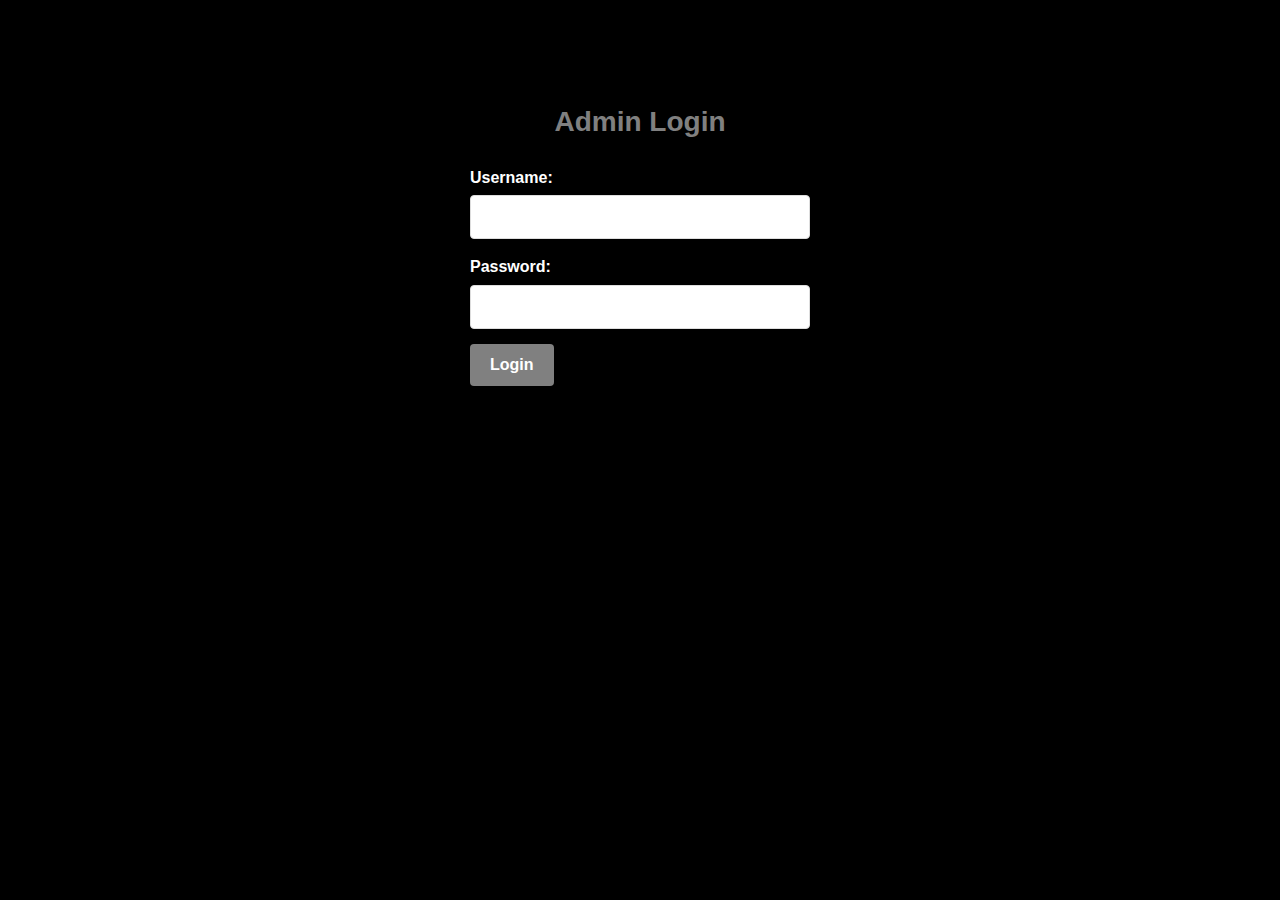
<file: admin/index.html>
<!DOCTYPE html>
<html lang="en">
<head>
    <meta charset="UTF-8">
    <meta name="viewport" content="width=device-width, initial-scale=1.0">
    <title>Music Catalog Admin - Fixed</title>
    <link rel="stylesheet" href="styles.css">
</head>
<body>
    <div class="container login-container">
        <h2>Admin Login</h2>
        <form id="login-form">
            <div class="form-group">
                <label for="username">Username:</label>
                <input type="text" id="username" name="username" required>
            </div>
            <div class="form-group">
                <label for="password">Password:</label>
                <input type="password" id="password" name="password" required>
            </div>
            <button type="submit">Login</button>
        </form>
    </div>
    
    <div class="container" id="admin-panel" style="display:none;">
        <h2>Upload New Catalog</h2>
        <form id="upload-form" enctype="multipart/form-data">
            <div class="form-group">
                <label for="title">Title:*</label>
                <input type="text" id="title" name="title" required>
            </div>
            <!-- <div class="form-group">
                <label for="description">Description:</label>
                <textarea id="description" name="description" rows="3"></textarea>
            </div> -->
            <div class="form-group">
                <label for="cover">Cover Image:*</label>
                <input type="file" id="cover" name="cover_image" accept="image/*" required>
                <div id="image-preview"></div>
            </div>
            
            <h3>Streaming Links</h3>
            <div class="form-group">
                <label for="spotify_url">Spotify URL:</label>
                <input type="url" id="spotify_url" name="spotify_url">
            </div>
            <div class="form-group">
                <label for="apple_music_url">Apple Music URL:</label>
                <input type="url" id="apple_music_url" name="apple_music_url">
            </div>
            <div class="form-group">
                <label for="youtubemusic_url">YouTube Music URL:</label>
                <input type="url" id="youtubemusic_url" name="youtubemusic_url">
            </div>
            <div class="form-group">
                <label for="audiomack_url">Audiomack URL:</label>
                <input type="url" id="audiomack_url" name="audiomack_url">
            </div>
            <div class="form-group">
                <label for="boomplay_url">Boomplay URL:</label>
                <input type="url" id="boomplay_url" name="boomplay_url">
            </div>
            <div class="form-group">
                <label for="soundcloud_url">SoundCloud URL:</label>
                <input type="url" id="soundcloud_url" name="soundcloud_url">
            </div>
            
            <button type="submit">Upload Catalog</button>
        </form>
        
        <h3>Your Catalogs</h3>
        <div id="admin-list"></div>
        
        <div id="message" class="message"></div>
    </div>

    <script src="admin.js"></script>
</body>
</html>
</file>
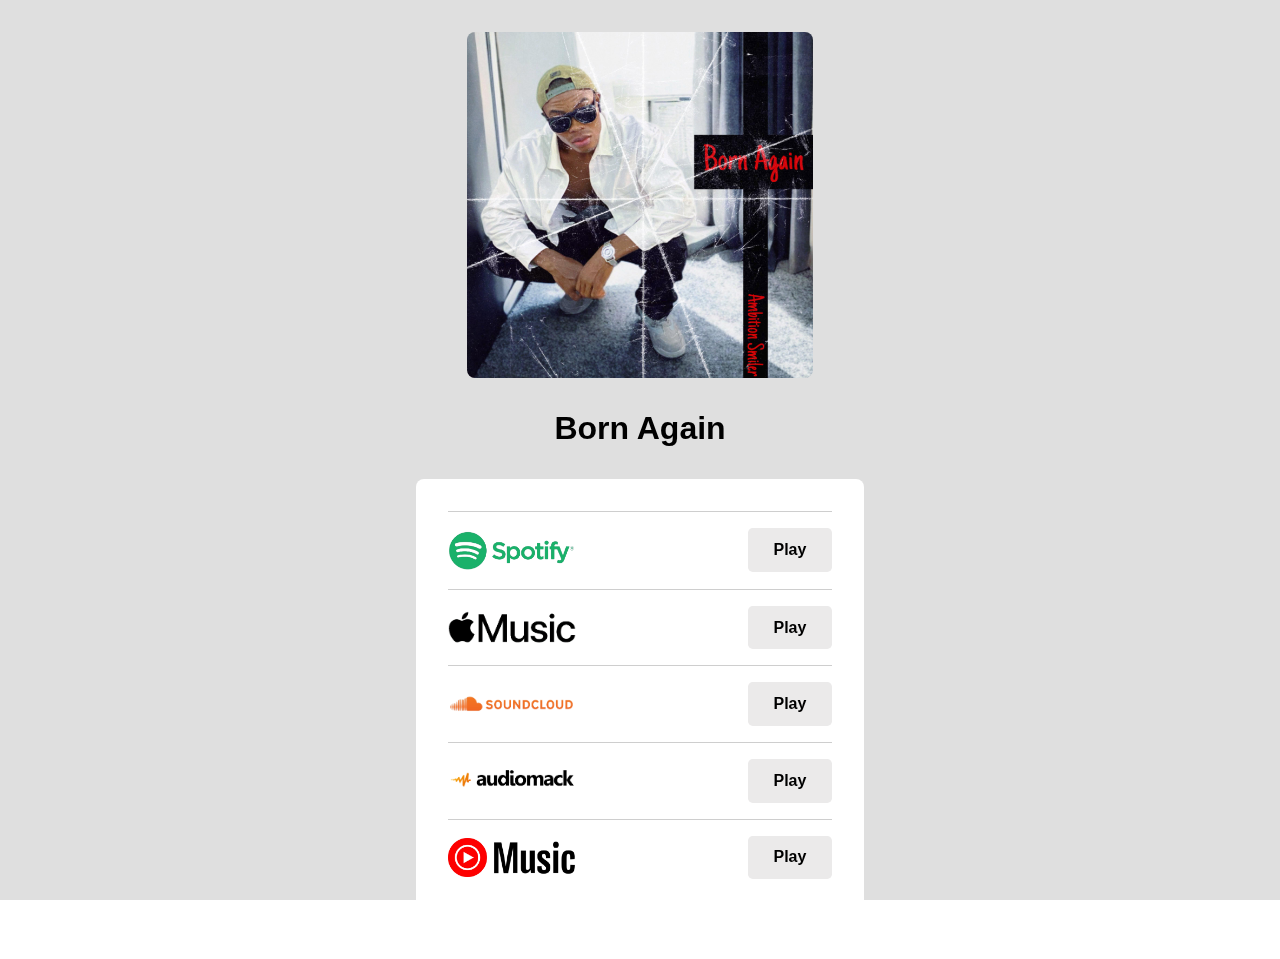
<file: born.html>
<!doctype html>
<html lang="en">
<head>
  <meta charset="utf-8">
  <title>Track Details</title>
  <meta name="viewport" content="width=device-width, initial-scale=1.0">
  <link rel="icon" type="image/png" href="/favicon.png">
  <link rel="stylesheet" href="assets/css/born.css">
</head>
<body>
  <div class="track-container">
    <img class="track-cover" src="images/born.jpg" alt="Track Cover">
    <h2 class="track-title">Born Again</h2>

    <div class="platforms">
      <div class="platform-row">
        <img class="platform-logo" src="images/spotify.png" alt="Spotify">
        <a class="play-btn" href="https://open.spotify.com/track/1Sr44s16rUkUXiJHiDBRSr?si=Sw2M_BcuTx-Afbgxt5RB4A" target="_blank">Play</a>
      </div>
      <div class="platform-row">
        <img class="platform-logo" src="images/apple.png" alt="Apple Music">
        <a class="play-btn" href="https://music.apple.com/ng/album/born-again/1830799183?i=1830799184" target="_blank">Play</a>
      </div>
      <div class="platform-row">
        <img class="platform-logo" src="images/soundcloud.png" alt="YouTube">
        <a class="play-btn" href="https://on.soundcloud.com/4VomGhPRS2eYZ4b6Ev" target="_blank">Play</a>
      </div>
      <div class="platform-row">
        <img class="platform-logo" src="images/audiomack.png" alt="YouTube">
        <a class="play-btn" href="https://audiomack.com/ambition-smiler/song/born-again-1?share-user-id=26207468" target="_blank">Play</a>
      </div>
      <div class="platform-row">
        <img class="platform-logo" src="images/youtubemusic.png" alt="YouTube">
        <a class="play-btn" href="https://music.youtube.com/watch?v=j1Q3PiPm-6M&si=3V6E7l0iFd0MY8w2" target="_blank">Play</a>
      </div>
    </div>
  </div>
</body>
</html>
</file>
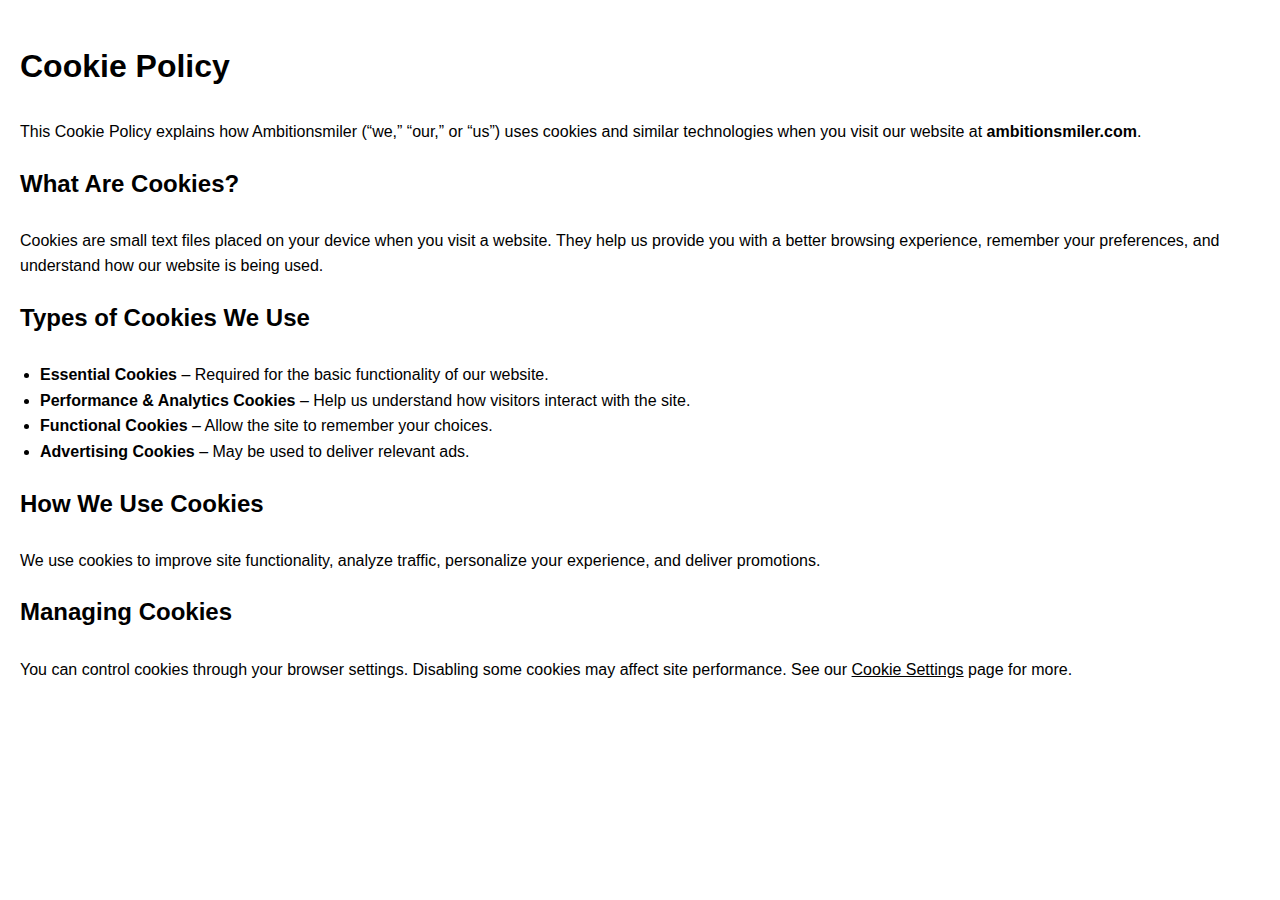
<file: cookiepolicy.html>
<!DOCTYPE html>
<html lang="en">
<head>
  <meta charset="UTF-8">
  <meta name="viewport" content="width=device-width, initial-scale=1.0">
  <link rel="icon" type="image/png" href="/favicon.png">
  <title>Cookie Policy | Ambitionsmiler</title>
  <style>
    body {
      font-family:sans-serif;
      background: #fff;
      color: #000;
      line-height: 1.6;
      margin: 0;
      padding: 20px;
    }
    h1, h2 {
      padding-bottom: 5px;
    }
    a {
      color: #000;
      text-decoration: underline;
    }
    ul {
      padding-left: 20px;
    }
  </style>
</head>
<body>
  <h1>Cookie Policy</h1>
  <p>This Cookie Policy explains how Ambitionsmiler (“we,” “our,” or “us”) uses cookies and similar technologies when you visit our website at <strong>ambitionsmiler.com</strong>.</p>

  <h2>What Are Cookies?</h2>
  <p>Cookies are small text files placed on your device when you visit a website. They help us provide you with a better browsing experience, remember your preferences, and understand how our website is being used.</p>

  <h2>Types of Cookies We Use</h2>
  <ul>
    <li><strong>Essential Cookies</strong> – Required for the basic functionality of our website.</li>
    <li><strong>Performance & Analytics Cookies</strong> – Help us understand how visitors interact with the site.</li>
    <li><strong>Functional Cookies</strong> – Allow the site to remember your choices.</li>
    <li><strong>Advertising Cookies</strong> – May be used to deliver relevant ads.</li>
  </ul>

  <h2>How We Use Cookies</h2>
  <p>We use cookies to improve site functionality, analyze traffic, personalize your experience, and deliver promotions.</p>

  <h2>Managing Cookies</h2>
  <p>You can control cookies through your browser settings. Disabling some cookies may affect site performance. See our <a href="cookie-settings.html">Cookie Settings</a> page for more.</p>
</body>
</html>
</file>
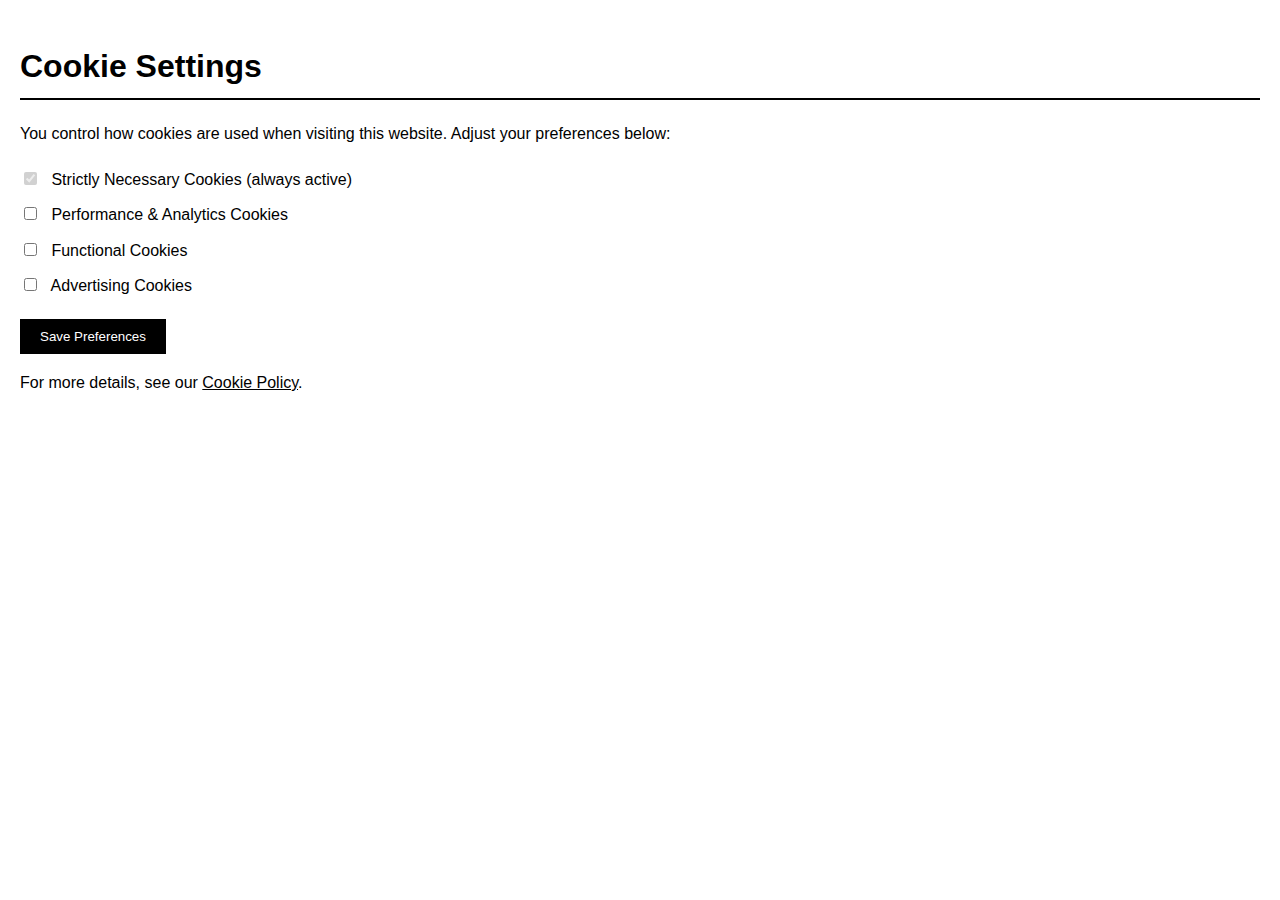
<file: cookiesettings.html>
<!DOCTYPE html>
<html lang="en">
<head>
  <meta charset="UTF-8">
  <meta name="viewport" content="width=device-width, initial-scale=1.0">
  <link rel="icon" type="image/png" href="/favicon.png">
  <title>Cookie Settings | Ambitionsmiler</title>
  <style>
    body {
      font-family:sans-serif;
      background: #fff;
      color: #000;
      line-height: 1.6;
      margin: 0;
      padding: 20px;
    }
    h1 {
      border-bottom: 2px solid #000;
      padding-bottom: 5px;
    }
    form {
      margin-top: 20px;
    }
    label {
      display: block;
      margin-bottom: 10px;
    }
    input[type="checkbox"] {
      margin-right: 10px;
    }
    button {
      background: #000;
      color: #fff;
      border: none;
      padding: 10px 20px;
      cursor: pointer;
      margin-top: 10px;
    }
    button:hover {
      background: #333;
    }
    a {
      color: #000;
      text-decoration: underline;
    }
  </style>
</head>
<body>
  <h1>Cookie Settings</h1>
  <p>You control how cookies are used when visiting this website. Adjust your preferences below:</p>

  <form>
    <label>
      <input type="checkbox" checked disabled>
      Strictly Necessary Cookies (always active)
    </label>

    <label>
      <input type="checkbox">
      Performance & Analytics Cookies
    </label>

    <label>
      <input type="checkbox">
      Functional Cookies
    </label>

    <label>
      <input type="checkbox">
      Advertising Cookies
    </label>

    <button type="submit">Save Preferences</button>
  </form>

  <p>For more details, see our <a href="cookie-policy.html">Cookie Policy</a>.</p>
</body>
</html>
</file>
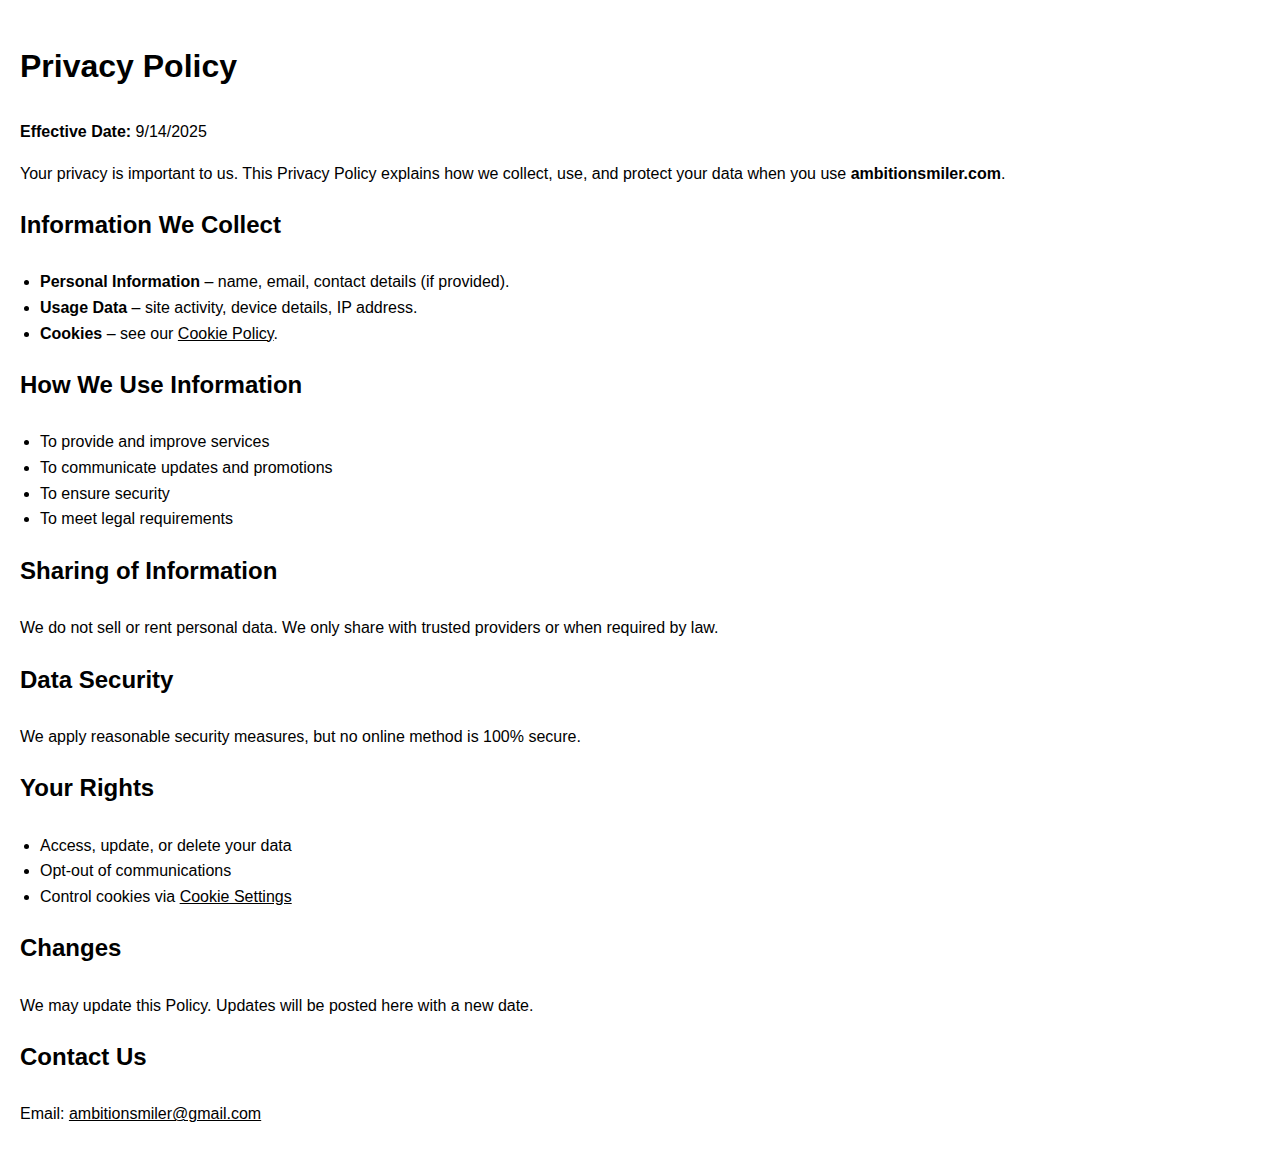
<file: privacy.html>
<!DOCTYPE html>
<html lang="en">
<head>
  <meta charset="UTF-8">
  <meta name="viewport" content="width=device-width, initial-scale=1.0">
  <link rel="icon" type="image/png" href="/favicon.png">
  <title>Privacy Policy | Ambitionsmiler</title>
  <style>
    body {
      font-family: sans-serif;
      background: #fff;
      color: #000;
      line-height: 1.6;
      margin: 0;
      padding: 20px;
    }
    h1, h2 {
      padding-bottom: 5px;
    }
    a {
      color: #000;
      text-decoration: underline;
    }
    ul {
      padding-left: 20px;
    }
  </style>
</head>
<body>
  <h1>Privacy Policy</h1>
  <p><strong>Effective Date:</strong> 9/14/2025</p>

  <p>Your privacy is important to us. This Privacy Policy explains how we collect, use, and protect your data when you use <strong>ambitionsmiler.com</strong>.</p>

  <h2>Information We Collect</h2>
  <ul>
    <li><strong>Personal Information</strong> – name, email, contact details (if provided).</li>
    <li><strong>Usage Data</strong> – site activity, device details, IP address.</li>
    <li><strong>Cookies</strong> – see our <a href="cookiepolicy.html">Cookie Policy</a>.</li>
  </ul>

  <h2>How We Use Information</h2>
  <ul>
    <li>To provide and improve services</li>
    <li>To communicate updates and promotions</li>
    <li>To ensure security</li>
    <li>To meet legal requirements</li>
  </ul>

  <h2>Sharing of Information</h2>
  <p>We do not sell or rent personal data. We only share with trusted providers or when required by law.</p>

  <h2>Data Security</h2>
  <p>We apply reasonable security measures, but no online method is 100% secure.</p>

  <h2>Your Rights</h2>
  <ul>
    <li>Access, update, or delete your data</li>
    <li>Opt-out of communications</li>
    <li>Control cookies via <a href="cookiesettings.html">Cookie Settings</a></li>
  </ul>

  <h2>Changes</h2>
  <p>We may update this Policy. Updates will be posted here with a new date.</p>

  <h2>Contact Us</h2>
  <p>Email: <a href="mailto:ambitionsmiler@gmail.com">ambitionsmiler@gmail.com</a></p>
</body>
</html>
</file>
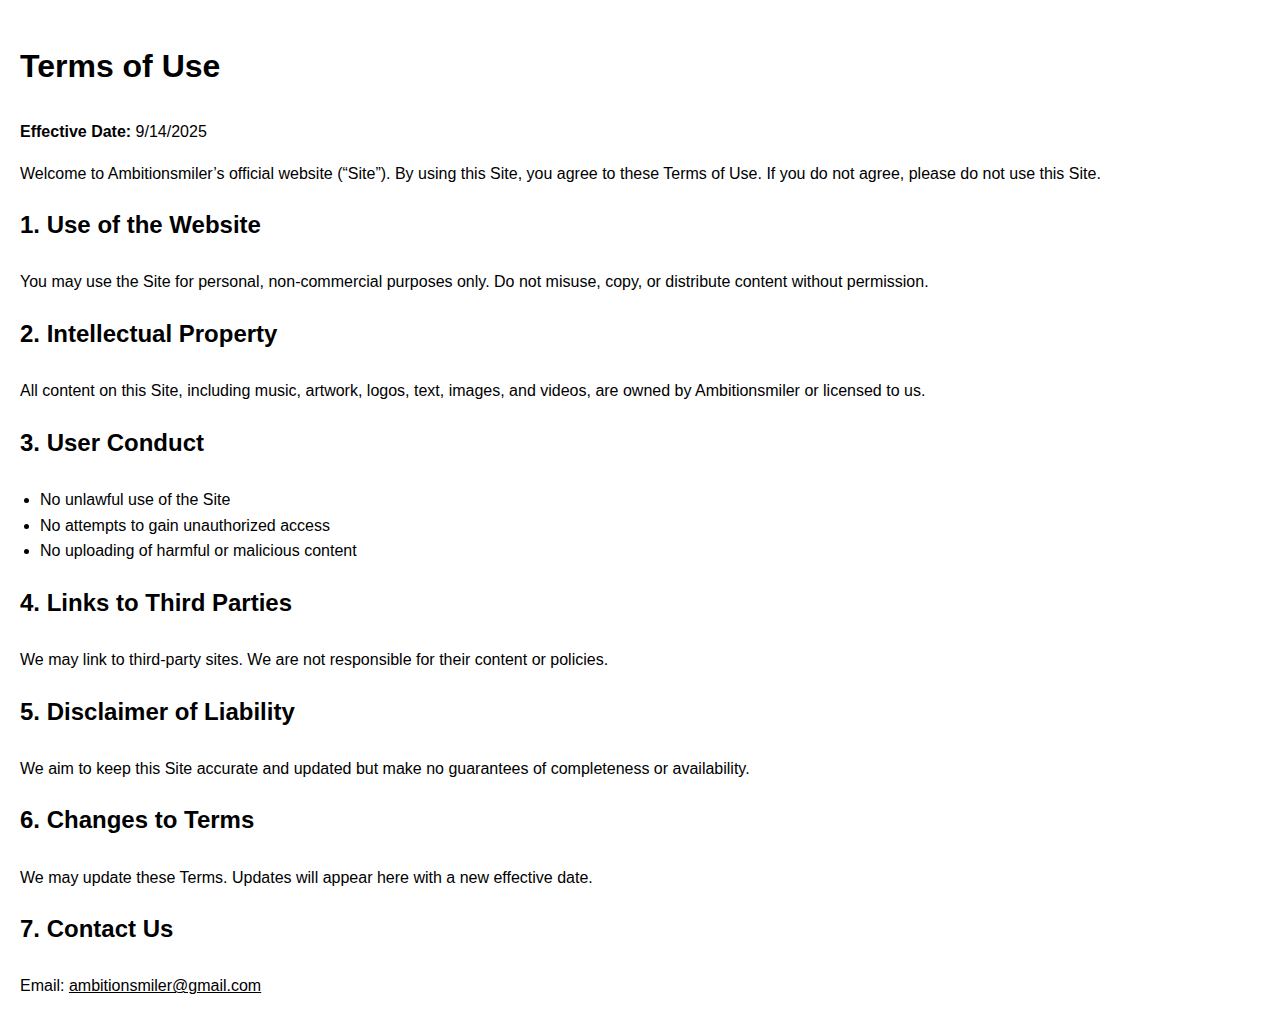
<file: terms.html>
<!DOCTYPE html>
<html lang="en">
<head>
  <meta charset="UTF-8">
  <meta name="viewport" content="width=device-width, initial-scale=1.0">
  <link rel="icon" type="image/png" href="/favicon.png">
  <title>Terms of Use | Ambitionsmiler</title>
  <style>
    body {
      font-family:sans-serif;
      background: #fff;
      color: #000;
      line-height: 1.6;
      margin: 0;
      padding: 20px;
    }
    h1, h2 {
      padding-bottom: 5px;
    }
    a {
      color: #000;
      text-decoration: underline;
    }
    ul {
      padding-left: 20px;
    }
  </style>
</head>
<body>
  <h1>Terms of Use</h1>
  <p><strong>Effective Date:</strong> 9/14/2025</p>

  <p>Welcome to Ambitionsmiler’s official website (“Site”). By using this Site, you agree to these Terms of Use. If you do not agree, please do not use this Site.</p>

  <h2>1. Use of the Website</h2>
  <p>You may use the Site for personal, non-commercial purposes only. Do not misuse, copy, or distribute content without permission.</p>

  <h2>2. Intellectual Property</h2>
  <p>All content on this Site, including music, artwork, logos, text, images, and videos, are owned by Ambitionsmiler or licensed to us.</p>

  <h2>3. User Conduct</h2>
  <ul>
    <li>No unlawful use of the Site</li>
    <li>No attempts to gain unauthorized access</li>
    <li>No uploading of harmful or malicious content</li>
  </ul>

  <h2>4. Links to Third Parties</h2>
  <p>We may link to third-party sites. We are not responsible for their content or policies.</p>

  <h2>5. Disclaimer of Liability</h2>
  <p>We aim to keep this Site accurate and updated but make no guarantees of completeness or availability.</p>

  <h2>6. Changes to Terms</h2>
  <p>We may update these Terms. Updates will appear here with a new effective date.</p>

  <h2>7. Contact Us</h2>
  <p>Email: <a href="mailto:ambitionsmiler@gmail.com">ambitionsmiler@gmail.com</a></p>
</body>
</html>
</file>
<file: admin/styles.css>
:root {
    --primary-color: grey;
    --secondary-color: grey;
    --accent-color: white;
    --background-color: black;
    --text-color: white;
    --border-color: #ddd;
    --error-color: #e74c3c;
    --success-color: #2ecc71;
}

* {
    box-sizing: border-box;
    margin: 0;
    padding: 0;
    font-family: 'Segoe UI', Tahoma, Geneva, Verdana, sans-serif;
}

body {
    background-color: var(--background-color);
    color: var(--text-color);
    line-height: 1.6;
    padding: 20px;
}

.container {
    max-width: 1000px;
    margin: 0 auto;
    background: black;
    padding: 30px;
    border-radius: 10px;
    box-shadow: 0 0 20px rgba(0, 0, 0, 0.1);
}

h2 {
    color: var(--primary-color);
    margin-bottom: 20px;
    text-align: center;
    font-size: 28px;
}

h3 {
    color: var(--secondary-color);
    margin: 25px 0 15px;
    padding-bottom: 10px;
    border-bottom: 2px solid var(--accent-color);
}

form {
    margin-bottom: 20px;
}

.form-group {
    margin-bottom: 15px;
}

label {
    display: block;
    margin-bottom: 5px;
    font-weight: 600;
}

input[type="text"],
input[type="password"],
input[type="url"],
textarea,
input[type="file"] {
    width: 100%;
    padding: 12px;
    border: 1px solid var(--border-color);
    border-radius: 4px;
    font-size: 16px;
    transition: border-color 0.3s;
}

input:focus,
textarea:focus {
    border-color: var(--accent-color);
    outline: none;
    box-shadow: 0 0 5px rgba(76, 181, 245, 0.4);
}

button {
    background-color: var(--primary-color);
    color: white;
    border: none;
    padding: 12px 20px;
    border-radius: 4px;
    cursor: pointer;
    font-size: 16px;
    font-weight: 600;
    transition: background-color 0.3s;
}

button:hover {
    background-color: var(--secondary-color);
}

.del {
    background-color: var(--error-color);
    padding: 6px 12px;
    font-size: 14px;
}

.del:hover {
    background-color: #c0392b;
}

#admin-list {
    margin-top: 20px;
}

#admin-list div {
    padding: 15px;
    border: 1px solid var(--border-color);
    border-radius: 4px;
    margin-bottom: 10px;
    display: flex;
    justify-content: space-between;
    align-items: center;
    background-color: black;
}

.message {
    padding: 10px;
    margin: 10px 0;
    border-radius: 4px;
    text-align: center;
}

.error {
    background-color: #ffecec;
    color: var(--error-color);
    border: 1px solid #f5aca6;
}

.success {
    background-color: #e9f7ef;
    color: var(--success-color);
    border: 1px solid #a3e4bc;
}

.login-container {
    max-width: 400px;
    margin: 50px auto;
}

.preview-image {
    max-width: 200px;
    max-height: 200px;
    margin-top: 10px;
    border-radius: 4px;
    border: 1px solid var(--border-color);
}

.catalog-item {
    display: flex;
    align-items: center;
    margin-bottom: 15px;
}

.catalog-image {
    width: 60px;
    height: 60px;
    object-fit: cover;
    border-radius: 4px;
    margin-right: 15px;
}
</file>
<file: assets/css/born.css>
*{
    padding: 0;
    margin: 0;
    box-sizing: border-box;
}
body{
    display: flex;
    flex-direction: column;
    align-items: center;
    justify-content: center;
    padding: 2em;
}
body::before { content: ""; position: fixed; top:0; left:0; right:0; bottom:0; background: rgba(215, 215, 215, 0.8); z-index:-1; }
.track-container{
    display: flex;
    flex-direction: column;
    align-items: center;
    justify-content: center;
    width: 35vw;
    height: auto;
}
.track-title{
    padding: 1em;
    font-size: 2em;
    font-family: sans-serif;
}
.track-cover{
    border-radius: 8px;
    width: 27vw;
    height: auto;
}
.platforms{
    width: 100%;
    display: flex;
    flex-direction: column;
    background: white;
    padding: 2em;
    border-radius: 0.5em;
}
.platform-logo{
    width: 10vw;
}
.platform-row{
    display: flex;
    flex-direction: row;
    justify-content: space-between;
    align-items: center;
    margin: 0;
    padding: 1em 0;
    border-top: 1px solid rgb(206, 206, 206);
}
.play-btn{
    color: black;
    text-decoration: none;
    background-color: rgb(235, 234, 234);
    padding: 0.8em 1.6em;
    border-radius: 0.3em;
    font-weight: 700;
    font-style: bold;
    font-size: 16px;
    font-family: sans-serif;
}

@media (max-width: 769px){
    body{
        padding: 2em;
    }
    .track-container{
        width: 75vw;
        height: auto;
    }
    .track-cover{
        width: 50vw;
    }
    .platforms{
        padding: 1.5em;
    }
    .platform-row{
        border-top: 1px solid rgb(206, 206, 206);
        margin:0;
        padding: 1em 0;
    }
    .platform-logo{
        width: 25vw;
    }

}
</file>
